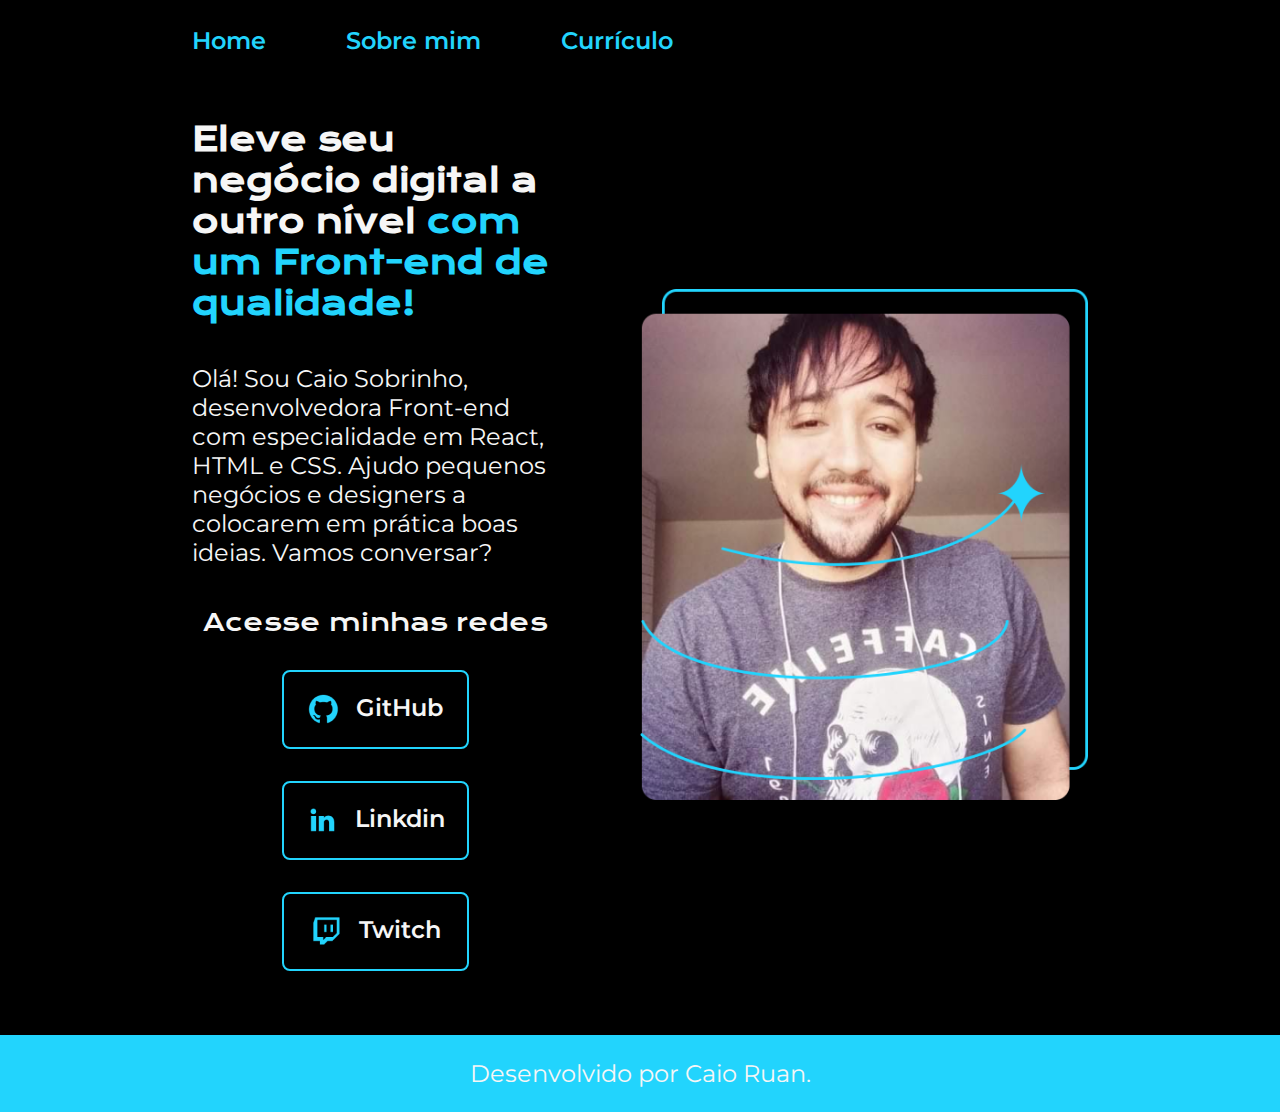
<file: index.html>
<!DOCTYPE html>
<html lang="pt-br">
<head>
    <meta charset="UTF-8">
    <meta name="viewport" content="width=device-width, initial-scale=1.0">
    <link rel="stylesheet" href="./styles/style.css">
    <title>portfolio</title>
</head>
<body>
    <header class="cabecalho">
        <nav class="cabecalho__menu">
            <a href="./index.html" class="cabecalho__menu__link">Home</a>
            <a href="./about.html" class="cabecalho__menu__link">Sobre mim</a>
            <a href="./curriculo.html" class="cabecalho__menu__link">Currículo</a>
        </nav>
    </header>
    <main class="apresentacao">
        <section class="apresentacao__conteudo">
            <h1 class="apresentacao__conteudo__titulo">Eleve seu negócio digital a outro nível <strong class="titulo-destaque">com um Front-end de qualidade!</strong></h1>
            <p class="apresentacao__conteudo__paragrafo">Olá! Sou Caio Sobrinho, desenvolvedora Front-end com especialidade em React, HTML e CSS. Ajudo pequenos negócios e designers a colocarem em prática boas ideias. Vamos conversar?</p>
            <div class="apresentacao__links">
                <h2 class="apresentacao__links__subtitulo">Acesse minhas redes</h2>
                <a class="apresentacao__links__navegacao" href="https://www.github.com.br">
                    <img src="./assets/github.png">
                    GitHub</a>
                    <a class="apresentacao__links__navegacao" href="https://www.linkdin.com.br">
                        <img src="./assets/linkedin.png">
                        Linkdin</a>
                        <a class="apresentacao__links__navegacao" href="https://www.twich.tv">
                    <img src="./assets/twitch.png">
                    Twitch</a>
            </div>
        </section>
        <img class="apresentacao__imagem" src="./assets/Imagem.png" alt="foto do caio sobrinho">
    </main>
        <footer class="rodape">
            <p>Desenvolvido por Caio Ruan.</p>
        </footer>
</body>
</html>
</file>
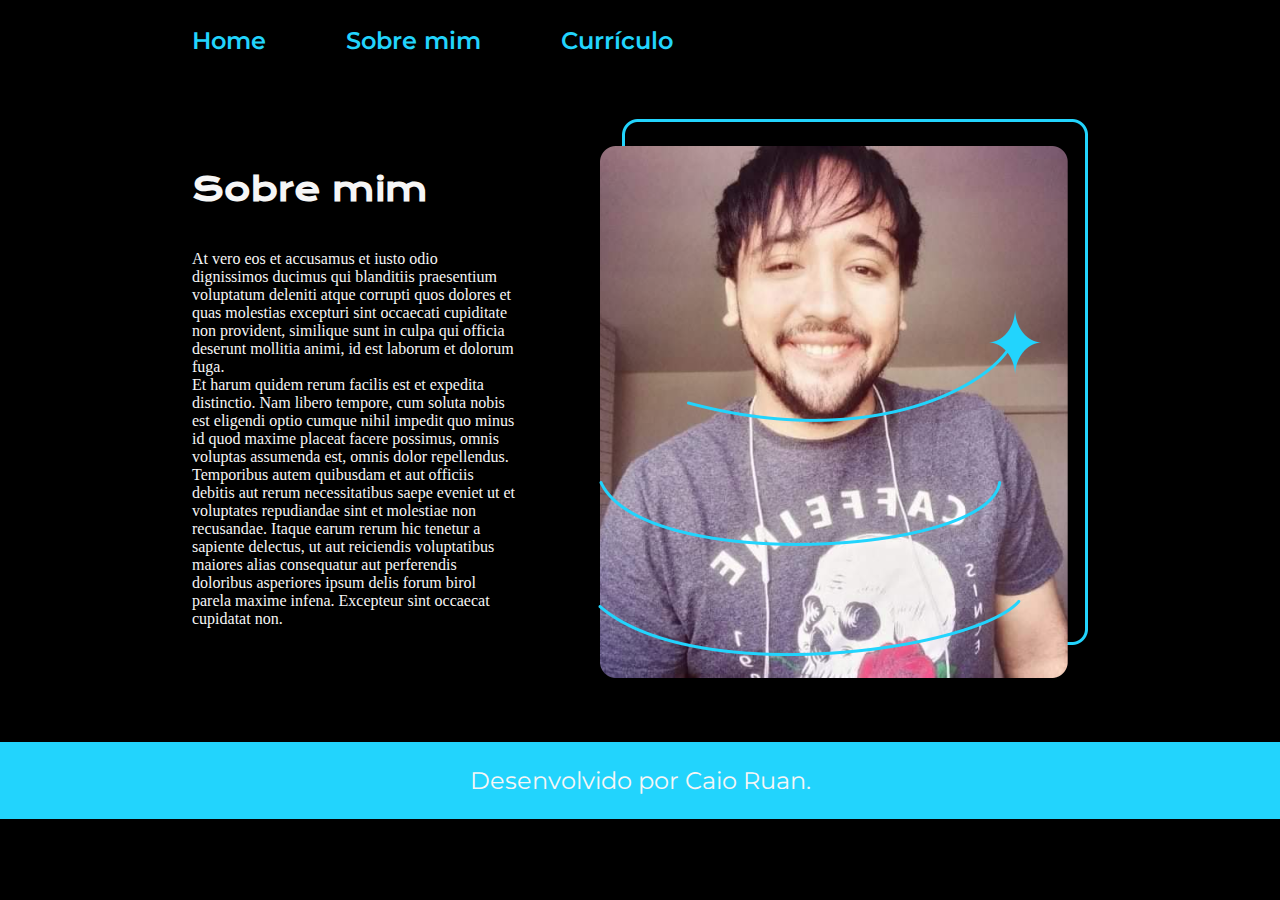
<file: about.html>
<!DOCTYPE html>
<html lang="pt-br">
<head>
    <meta charset="UTF-8">
    <meta name="viewport" content="width=device-width, initial-scale=1.0">
    <title>Sobre mim</title>
    <link rel="stylesheet" href="./styles/style.css">
</head>
<body>
    <header class="cabecalho">
        <nav class="cabecalho__menu">
            <a href="./index.html" class="cabecalho__menu__link">Home</a>
            <a href="./about.html" class="cabecalho__menu__link">Sobre mim</a>
            <a href="./curriculo.html" class="cabecalho__menu__link">Currículo</a>
        </nav>
    </header>
    <main class="apresentacao">
        <section class="apresentacao__conteudo">
        <h1 class="apresentacao__conteudo__titulo">Sobre mim</h1>
    <p>At vero eos et accusamus et iusto odio dignissimos ducimus qui blanditiis praesentium voluptatum deleniti atque corrupti quos dolores et quas molestias excepturi sint occaecati cupiditate non provident, similique sunt in culpa qui officia deserunt mollitia animi, id est laborum et dolorum fuga.<br>Et harum quidem rerum facilis est et expedita distinctio. Nam libero tempore, cum soluta nobis est eligendi optio cumque nihil impedit quo minus id quod maxime placeat facere possimus, omnis voluptas assumenda est, omnis dolor repellendus. Temporibus autem quibusdam et aut officiis debitis aut rerum necessitatibus saepe eveniet ut et voluptates repudiandae sint et molestiae non recusandae. Itaque earum rerum hic tenetur a sapiente delectus, ut aut reiciendis voluptatibus maiores alias consequatur aut perferendis doloribus asperiores ipsum delis forum birol parela maxime infena. Excepteur sint occaecat cupidatat non.</p>
</section>
        <img src="./assets/Imagem.png" alt="Caio">
    </main>
    <footer class="rodape">
        <p>Desenvolvido por Caio Ruan.</p>
    </footer>
</body>
</html>
</file>
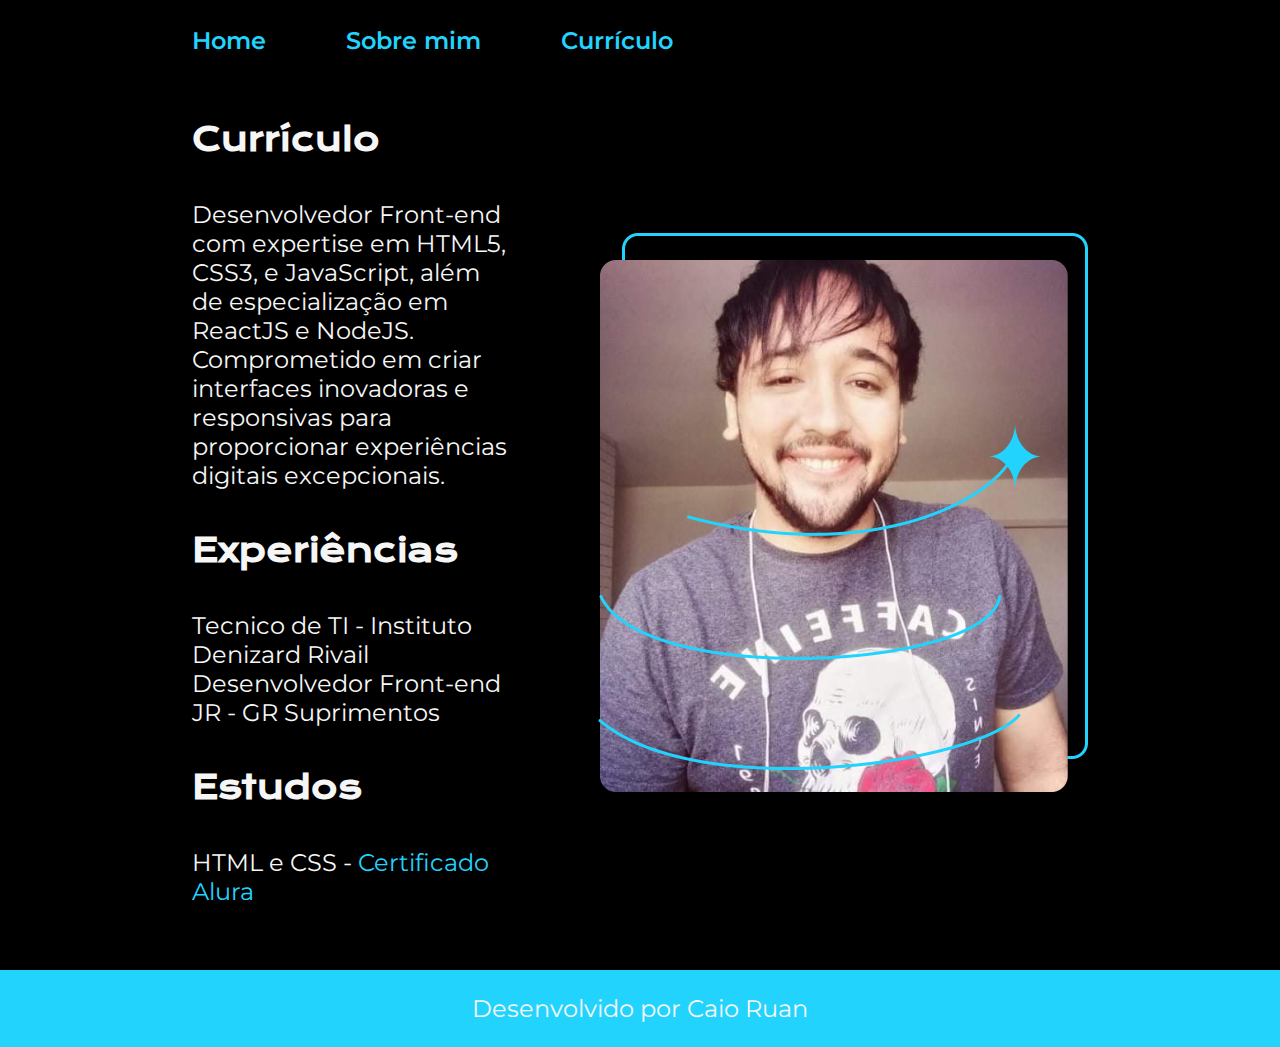
<file: curriculo.html>
<!DOCTYPE html>
<html lang="en">
<head>
    <meta charset="UTF-8">
    <meta name="viewport" content="width=device-width, initial-scale=1.0">
    <title>Curriculo</title>
    <link rel="stylesheet" href="./styles/style.css">
</head>
<body>
    <header class="cabecalho">
        <nav class="cabecalho__menu">
            <a href="./index.html" class="cabecalho__menu__link">Home</a>
            <a href="./about.html" class="cabecalho__menu__link">Sobre mim</a>
            <a href="./curriculo.html" class="cabecalho__menu__link">Currículo</a>
        </nav>
    </header>
    <main class="apresentacao">
        <section class="apresentacao__conteudo">
            <h1 class="apresentacao__conteudo__titulo">Currículo</h1>
            <p class="apresentacao__conteudo__paragrafo">Desenvolvedor Front-end com expertise em HTML5, CSS3, e JavaScript, além de especialização em ReactJS e NodeJS. Comprometido em criar interfaces inovadoras e responsivas para proporcionar experiências digitais excepcionais.</p>
            <h1 class="apresentacao__conteudo__titulo">Experiências</h1>
            <P class="apresentacao__conteudo__paragrafo">Tecnico de TI - Instituto Denizard Rivail<br>Desenvolvedor Front-end JR - GR Suprimentos</P>
            <h1 class="apresentacao__conteudo__titulo">Estudos</h1>
            <p class="apresentacao__conteudo__paragrafo">HTML e CSS - <a href="www.alura.com.br" class="paragrafo__destaque">Certificado Alura</a></p>
        </section>
        <img src="./assets/Imagem.png" alt="foto do caio sobrinho">
    </main>
    <footer class="rodape">
        <p>Desenvolvido por Caio Ruan</p>
    </footer>
</body>
</html>
</file>
<file: styles/style.css>
@import url('https://fonts.googleapis.com/css2?family=Krona+One&display=swap');
@import url('https://fonts.googleapis.com/css2?family=Krona+One&family=Montserrat&display=swap');
@import url('https://fonts.googleapis.com/css2?family=Montserrat:wght@600&display=swap');

:root { /*VARIAVEIS CSS(se declarra pondo "--" "nome da variavel" "valor")*/
    --cor-primaria: #000000;
    --cor-secundaria: #F6F6F6;
    --cor-terciaria: #22D4FD;
    --cor-hover: #272727;

    --fonte-primaria: 'Krona One', sans-serif;
    --fonte-secundaria: 'Montserrat', sans-serif;
}

*{
    margin: 0;
    padding: 0;
}

body {
    box-sizing: border-box; /*impede que conteudos filhos saiam do pai*/
    background-color: var(--cor-primaria);
    color: var(--cor-secundaria);
}

.cabecalho{
    padding: 2% 0% 0% 15%;/*ordem do padding: 4 valores 1=cima, 2 = direito 3 = baixo, 4 =esquerdo*/    
}

.cabecalho__menu{
    display: flex;/*sempre usar na tag pai*/
    gap:80px;
}

.cabecalho__menu__link{
    font-family: var(--fonte-secundaria);
    font-size: 1.5rem; /*rem deixa o tamanho do texto responsivo, 1 rem equivale a 16px*/
    font-weight: 600;
    color: var(--cor-terciaria);
    text-decoration: none;
}
.apresentacao{
    padding: 5% 15%;
    display: flex; /*coloca os filhos tudo em uma linha*/
    align-items: center; /*alinhando os itens no centro*/
    justify-content: space-between;/*afastando os elementos*/
    gap: 82px;
}

.apresentacao__conteudo{
    width: 50%;
    display: flex;
    flex-direction: column;
    gap: 40px;
}

.apresentacao__conteudo__titulo{
    font-size: 2,25rem; /*tamanho da fonte*/
    font-family: var(--fonte-primaria);/*mudar fonte do texto*/
    
}

.titulo-destaque {
    color: var(--cor-terciaria);
}

.apresentacao__conteudo__paragrafo{
    font-size: 1.5rem; /*tamanho da fonte*/
    font-weight: 400;
    font-family: var(--fonte-secundaria); /*mudando fonte do testo*/
}
.apresentacao__links__subtitulo {
    font-family: var(--fonte-primaria);
    font-weight: 400;
    font-size: 1.5rem;
}
.paragrafo__destaque{
    text-decoration: none;
    color: var(--cor-terciaria);
}

.apresentacao__links{
    display: flex;
    flex-direction: column; /*coloca os links em colunas*/
    justify-content: space-between;
    align-items: center; /*centraliza os itens*/
    gap: 32px;/*espaça os itens*/
}

.apresentacao__links__navegacao{
    display: flex;
    justify-content: center;/*tras os elementos para a minha escolha*/
    gap: 16px; /*espaçamento das propriedades*/
    border: 2px solid var(--cor-terciaria);/* tamanho da borda, tipos do traços, cor da borda*/
    width: 50%;
    font-weight: 600;
    text-align: center;
    border-radius: 8px;
    font-size: 1.5rem;
    padding: 21.5px 0;
    text-decoration: none;
    color: var(--cor-secundaria);
    font-family: var(--fonte-secundaria); /*mudando fonte do testo*/
}

.apresentacao__links__link:hover{/* animação para quando o mouse passa por cima do link*/
background-color: var(--cor-hover);
}

.apresentacao__imagem{
    width: 50%;
}

.rodape{
    padding: 24px;
    color: 000000;
    background-color: var(--cor-terciaria);
    justify-content: center;
    text-align: center;
    font-family: var(--fonte-secundaria);
    font-size: 1.5rem; /**/
    font-weight: 400;
}

@media (max-width: 1200px) {
    .cabecalho{
        padding: 10%;
    }
    .cabecalho__menu{
        justify-content: center;
    }

    .apresentacao{
        flex-direction: column-reverse; /*alinha os elementos em coluna*/
        padding: 5%;
    }

    .apresentacao__conteudo {
        width: auto;
    }
}
</file>
